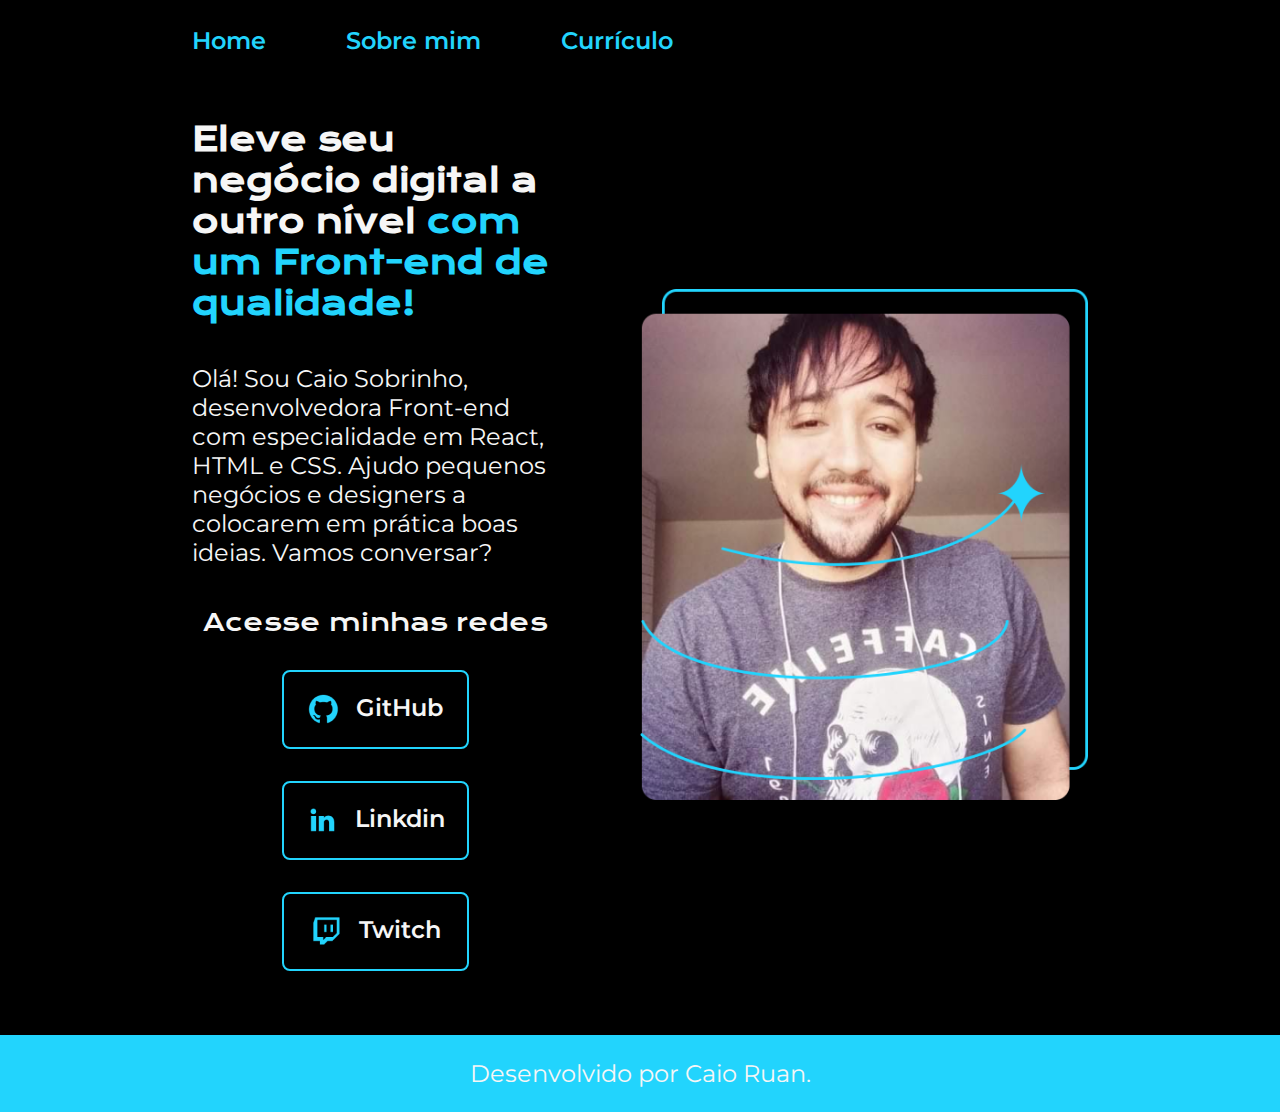
<file: index.html>
<!DOCTYPE html>
<html lang="pt-br">
<head>
    <meta charset="UTF-8">
    <meta name="viewport" content="width=device-width, initial-scale=1.0">
    <link rel="stylesheet" href="./styles/style.css">
    <title>portfolio</title>
</head>
<body>
    <header class="cabecalho">
        <nav class="cabecalho__menu">
            <a href="./index.html" class="cabecalho__menu__link">Home</a>
            <a href="./about.html" class="cabecalho__menu__link">Sobre mim</a>
            <a href="./curriculo.html" class="cabecalho__menu__link">Currículo</a>
        </nav>
    </header>
    <main class="apresentacao">
        <section class="apresentacao__conteudo">
            <h1 class="apresentacao__conteudo__titulo">Eleve seu negócio digital a outro nível <strong class="titulo-destaque">com um Front-end de qualidade!</strong></h1>
            <p class="apresentacao__conteudo__paragrafo">Olá! Sou Caio Sobrinho, desenvolvedora Front-end com especialidade em React, HTML e CSS. Ajudo pequenos negócios e designers a colocarem em prática boas ideias. Vamos conversar?</p>
            <div class="apresentacao__links">
                <h2 class="apresentacao__links__subtitulo">Acesse minhas redes</h2>
                <a class="apresentacao__links__navegacao" href="https://www.github.com.br">
                    <img src="./assets/github.png">
                    GitHub</a>
                    <a class="apresentacao__links__navegacao" href="https://www.linkdin.com.br">
                        <img src="./assets/linkedin.png">
                        Linkdin</a>
                        <a class="apresentacao__links__navegacao" href="https://www.twich.tv">
                    <img src="./assets/twitch.png">
                    Twitch</a>
            </div>
        </section>
        <img class="apresentacao__imagem" src="./assets/Imagem.png" alt="foto do caio sobrinho">
    </main>
        <footer class="rodape">
            <p>Desenvolvido por Caio Ruan.</p>
        </footer>
</body>
</html>
</file>
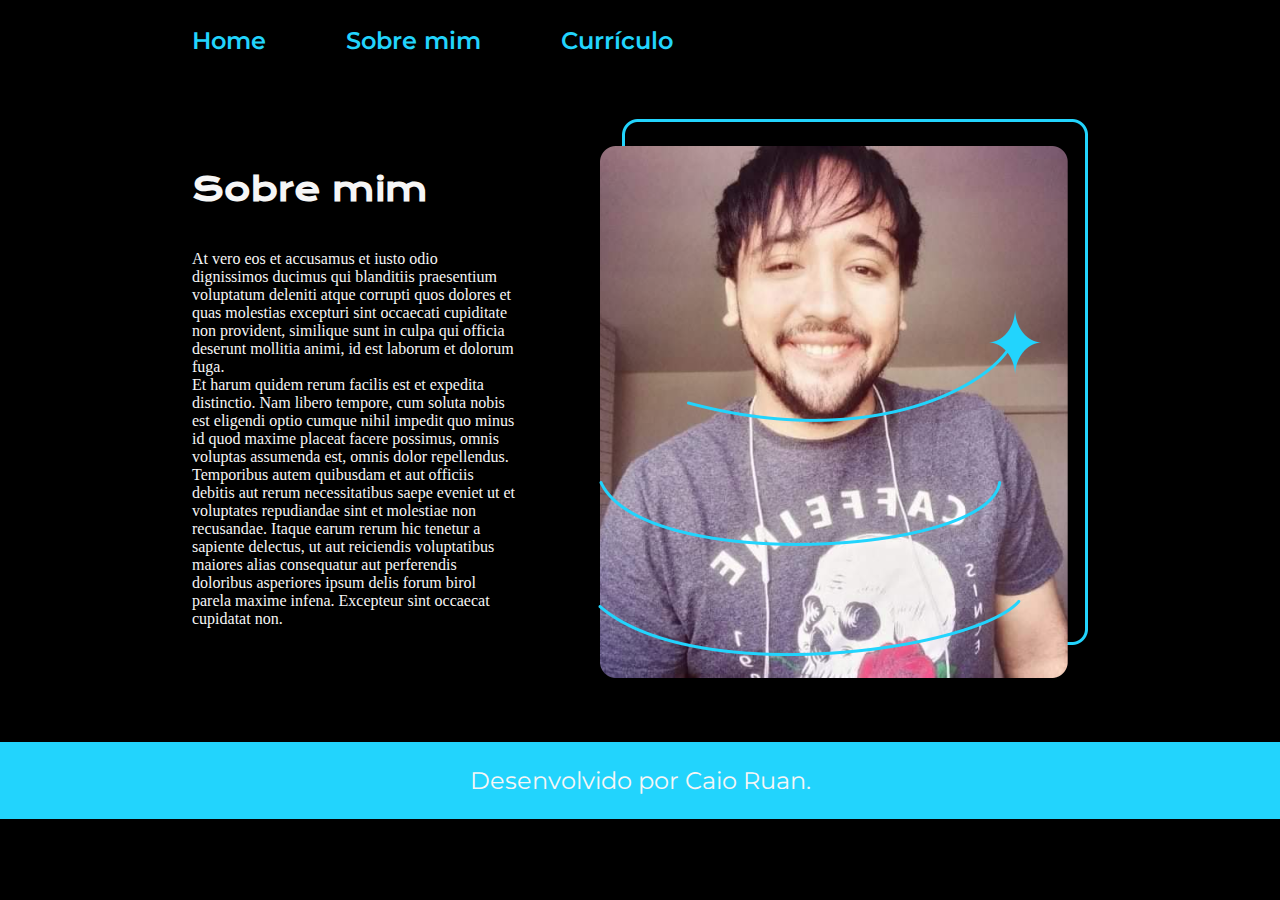
<file: about.html>
<!DOCTYPE html>
<html lang="pt-br">
<head>
    <meta charset="UTF-8">
    <meta name="viewport" content="width=device-width, initial-scale=1.0">
    <title>Sobre mim</title>
    <link rel="stylesheet" href="./styles/style.css">
</head>
<body>
    <header class="cabecalho">
        <nav class="cabecalho__menu">
            <a href="./index.html" class="cabecalho__menu__link">Home</a>
            <a href="./about.html" class="cabecalho__menu__link">Sobre mim</a>
            <a href="./curriculo.html" class="cabecalho__menu__link">Currículo</a>
        </nav>
    </header>
    <main class="apresentacao">
        <section class="apresentacao__conteudo">
        <h1 class="apresentacao__conteudo__titulo">Sobre mim</h1>
    <p>At vero eos et accusamus et iusto odio dignissimos ducimus qui blanditiis praesentium voluptatum deleniti atque corrupti quos dolores et quas molestias excepturi sint occaecati cupiditate non provident, similique sunt in culpa qui officia deserunt mollitia animi, id est laborum et dolorum fuga.<br>Et harum quidem rerum facilis est et expedita distinctio. Nam libero tempore, cum soluta nobis est eligendi optio cumque nihil impedit quo minus id quod maxime placeat facere possimus, omnis voluptas assumenda est, omnis dolor repellendus. Temporibus autem quibusdam et aut officiis debitis aut rerum necessitatibus saepe eveniet ut et voluptates repudiandae sint et molestiae non recusandae. Itaque earum rerum hic tenetur a sapiente delectus, ut aut reiciendis voluptatibus maiores alias consequatur aut perferendis doloribus asperiores ipsum delis forum birol parela maxime infena. Excepteur sint occaecat cupidatat non.</p>
</section>
        <img src="./assets/Imagem.png" alt="Caio">
    </main>
    <footer class="rodape">
        <p>Desenvolvido por Caio Ruan.</p>
    </footer>
</body>
</html>
</file>
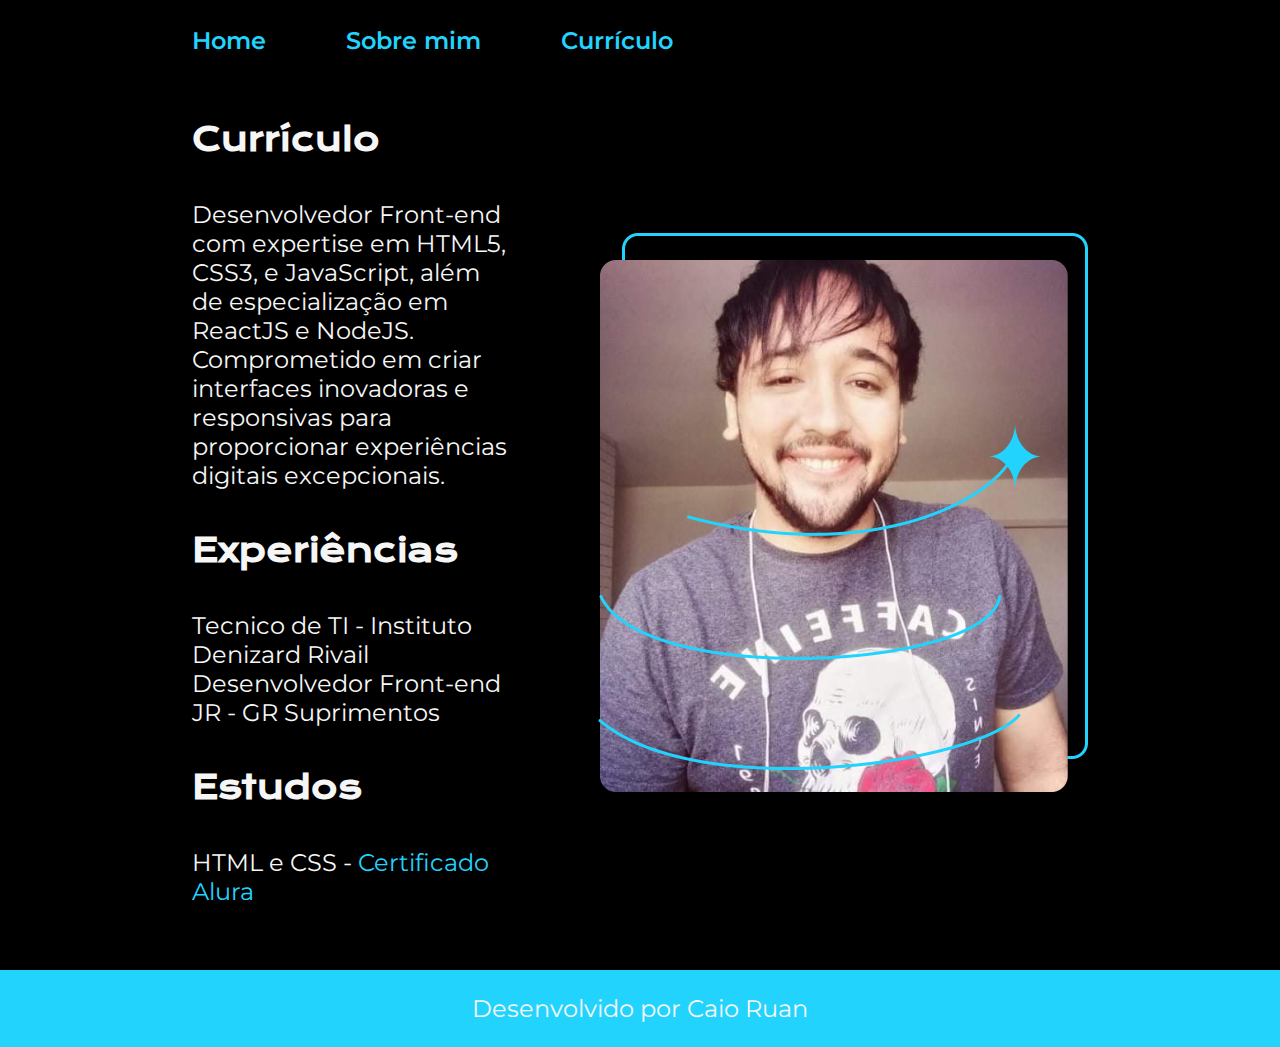
<file: curriculo.html>
<!DOCTYPE html>
<html lang="en">
<head>
    <meta charset="UTF-8">
    <meta name="viewport" content="width=device-width, initial-scale=1.0">
    <title>Curriculo</title>
    <link rel="stylesheet" href="./styles/style.css">
</head>
<body>
    <header class="cabecalho">
        <nav class="cabecalho__menu">
            <a href="./index.html" class="cabecalho__menu__link">Home</a>
            <a href="./about.html" class="cabecalho__menu__link">Sobre mim</a>
            <a href="./curriculo.html" class="cabecalho__menu__link">Currículo</a>
        </nav>
    </header>
    <main class="apresentacao">
        <section class="apresentacao__conteudo">
            <h1 class="apresentacao__conteudo__titulo">Currículo</h1>
            <p class="apresentacao__conteudo__paragrafo">Desenvolvedor Front-end com expertise em HTML5, CSS3, e JavaScript, além de especialização em ReactJS e NodeJS. Comprometido em criar interfaces inovadoras e responsivas para proporcionar experiências digitais excepcionais.</p>
            <h1 class="apresentacao__conteudo__titulo">Experiências</h1>
            <P class="apresentacao__conteudo__paragrafo">Tecnico de TI - Instituto Denizard Rivail<br>Desenvolvedor Front-end JR - GR Suprimentos</P>
            <h1 class="apresentacao__conteudo__titulo">Estudos</h1>
            <p class="apresentacao__conteudo__paragrafo">HTML e CSS - <a href="www.alura.com.br" class="paragrafo__destaque">Certificado Alura</a></p>
        </section>
        <img src="./assets/Imagem.png" alt="foto do caio sobrinho">
    </main>
    <footer class="rodape">
        <p>Desenvolvido por Caio Ruan</p>
    </footer>
</body>
</html>
</file>
<file: styles/style.css>
@import url('https://fonts.googleapis.com/css2?family=Krona+One&display=swap');
@import url('https://fonts.googleapis.com/css2?family=Krona+One&family=Montserrat&display=swap');
@import url('https://fonts.googleapis.com/css2?family=Montserrat:wght@600&display=swap');

:root { /*VARIAVEIS CSS(se declarra pondo "--" "nome da variavel" "valor")*/
    --cor-primaria: #000000;
    --cor-secundaria: #F6F6F6;
    --cor-terciaria: #22D4FD;
    --cor-hover: #272727;

    --fonte-primaria: 'Krona One', sans-serif;
    --fonte-secundaria: 'Montserrat', sans-serif;
}

*{
    margin: 0;
    padding: 0;
}

body {
    box-sizing: border-box; /*impede que conteudos filhos saiam do pai*/
    background-color: var(--cor-primaria);
    color: var(--cor-secundaria);
}

.cabecalho{
    padding: 2% 0% 0% 15%;/*ordem do padding: 4 valores 1=cima, 2 = direito 3 = baixo, 4 =esquerdo*/    
}

.cabecalho__menu{
    display: flex;/*sempre usar na tag pai*/
    gap:80px;
}

.cabecalho__menu__link{
    font-family: var(--fonte-secundaria);
    font-size: 1.5rem; /*rem deixa o tamanho do texto responsivo, 1 rem equivale a 16px*/
    font-weight: 600;
    color: var(--cor-terciaria);
    text-decoration: none;
}
.apresentacao{
    padding: 5% 15%;
    display: flex; /*coloca os filhos tudo em uma linha*/
    align-items: center; /*alinhando os itens no centro*/
    justify-content: space-between;/*afastando os elementos*/
    gap: 82px;
}

.apresentacao__conteudo{
    width: 50%;
    display: flex;
    flex-direction: column;
    gap: 40px;
}

.apresentacao__conteudo__titulo{
    font-size: 2,25rem; /*tamanho da fonte*/
    font-family: var(--fonte-primaria);/*mudar fonte do texto*/
    
}

.titulo-destaque {
    color: var(--cor-terciaria);
}

.apresentacao__conteudo__paragrafo{
    font-size: 1.5rem; /*tamanho da fonte*/
    font-weight: 400;
    font-family: var(--fonte-secundaria); /*mudando fonte do testo*/
}
.apresentacao__links__subtitulo {
    font-family: var(--fonte-primaria);
    font-weight: 400;
    font-size: 1.5rem;
}
.paragrafo__destaque{
    text-decoration: none;
    color: var(--cor-terciaria);
}

.apresentacao__links{
    display: flex;
    flex-direction: column; /*coloca os links em colunas*/
    justify-content: space-between;
    align-items: center; /*centraliza os itens*/
    gap: 32px;/*espaça os itens*/
}

.apresentacao__links__navegacao{
    display: flex;
    justify-content: center;/*tras os elementos para a minha escolha*/
    gap: 16px; /*espaçamento das propriedades*/
    border: 2px solid var(--cor-terciaria);/* tamanho da borda, tipos do traços, cor da borda*/
    width: 50%;
    font-weight: 600;
    text-align: center;
    border-radius: 8px;
    font-size: 1.5rem;
    padding: 21.5px 0;
    text-decoration: none;
    color: var(--cor-secundaria);
    font-family: var(--fonte-secundaria); /*mudando fonte do testo*/
}

.apresentacao__links__link:hover{/* animação para quando o mouse passa por cima do link*/
background-color: var(--cor-hover);
}

.apresentacao__imagem{
    width: 50%;
}

.rodape{
    padding: 24px;
    color: 000000;
    background-color: var(--cor-terciaria);
    justify-content: center;
    text-align: center;
    font-family: var(--fonte-secundaria);
    font-size: 1.5rem; /**/
    font-weight: 400;
}

@media (max-width: 1200px) {
    .cabecalho{
        padding: 10%;
    }
    .cabecalho__menu{
        justify-content: center;
    }

    .apresentacao{
        flex-direction: column-reverse; /*alinha os elementos em coluna*/
        padding: 5%;
    }

    .apresentacao__conteudo {
        width: auto;
    }
}
</file>
